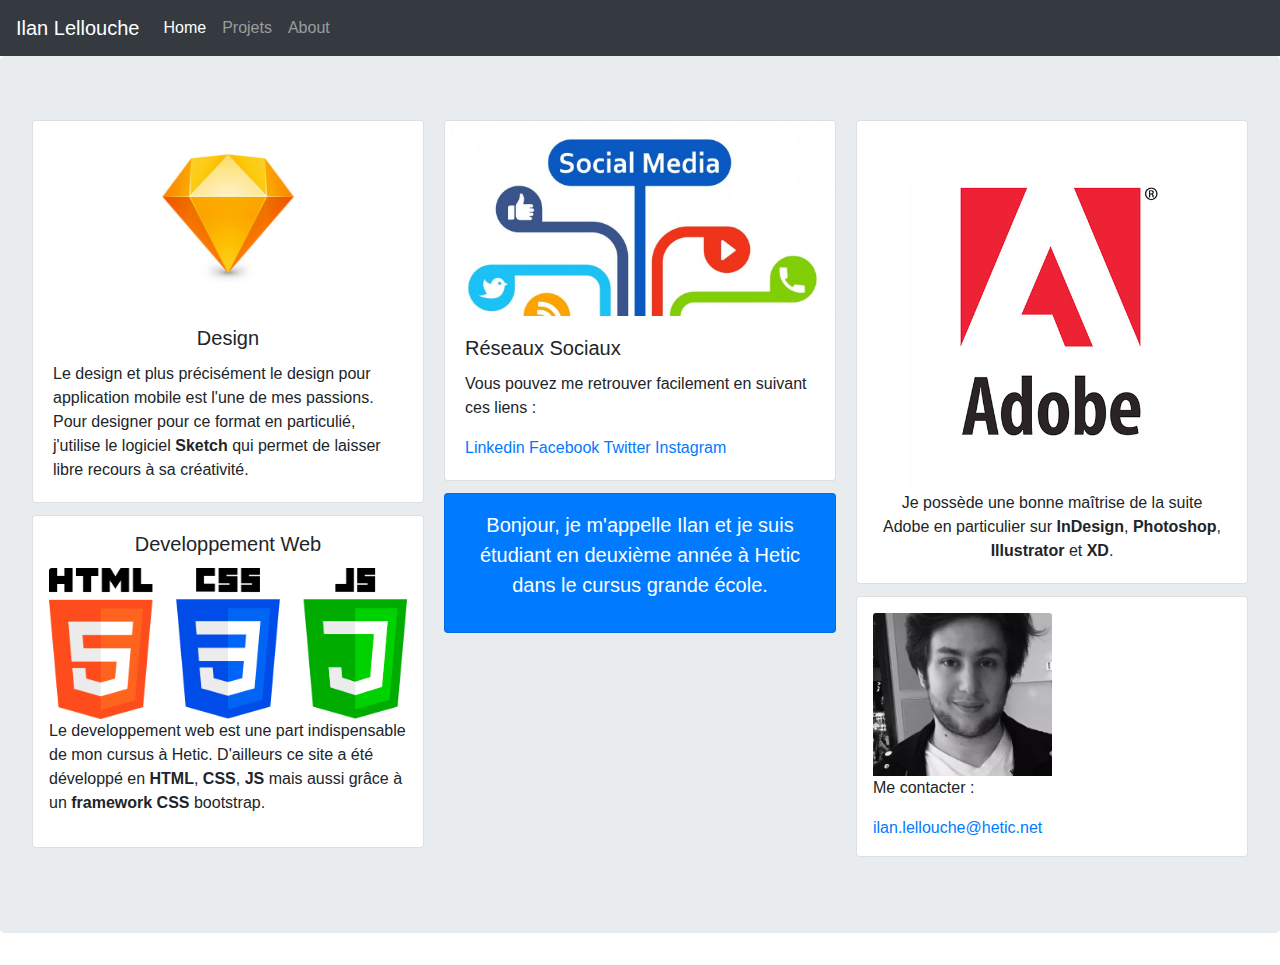
<file: pages/about.html>
<!doctype html>
<html lang="en">
  <head>
    <meta charset="utf-8">
    <meta name="viewport" content="width=device-width, initial-scale=1, shrink-to-fit=no">
    <link rel="stylesheet" href="https://stackpath.bootstrapcdn.com/bootstrap/4.3.1/css/bootstrap.min.css" integrity="sha384-ggOyR0iXCbMQv3Xipma34MD+dH/1fQ784/j6cY/iJTQUOhcWr7x9JvoRxT2MZw1T" crossorigin="anonymous">
    <title>Portfolio</title>
  </head>
  <body>
      <!-- navbar -->
      <nav class="navbar navbar-expand-lg navbar-dark bg-dark">
          <a class="navbar-brand" href="#">Ilan Lellouche</a>
          <button class="navbar-toggler" type="button" data-toggle="collapse" data-target="#navbarNav" aria-controls="navbarNav" aria-expanded="false" aria-label="Toggle navigation">
            <span class="navbar-toggler-icon"></span>
          </button>
          <div class="collapse navbar-collapse" id="navbarNav">
            <ul class="navbar-nav">
              <li class="nav-item active">
                <a class="nav-link" href="../index.html">Home <span class="sr-only">(current)</span></a>
              </li>
              <li class="nav-item">
                <a class="nav-link" href="projects.html">Projets</a>
              </li>
              <li class="nav-item">
                <a class="nav-link" href="#">About</a>
              </li>
            </ul>
          </div>
        </nav>
        <!-- content page about -->
        <div class="container-fluid d-flex jumbotron">
            <div class="card-columns">
                    <div class="card">
                        <img class="card-img-top" src="../assets/images/sketch.jpg" alt="sketch image">
                        <div class="card-body">
                        <h5 class="card-title d-flex justify-content-center">Design</h5>
                        <p class="card-text">Le design et plus précisément le design pour application mobile est l'une de mes passions. Pour designer pour ce format en particulié, j'utilise le logiciel <strong>Sketch</strong> qui permet de laisser libre recours à sa créativité.</p>
                        </div>
                    </div>
                    <div class="card p-3">
                            <h5 class="card-title d-flex justify-content-center">Developpement Web</h5>
                            <img class="card-img-top" src="../assets/images/logo_code.png" alt="code logo">
                            <p>Le developpement web est une part indispensable de mon cursus à Hetic. D'ailleurs ce site a été développé en <strong>HTML</strong>, <strong>CSS</strong>, <strong>JS</strong> mais aussi grâce à un <strong>framework CSS</strong> bootstrap.</p>
                    </div>
                    <div class="card">
                        <img class="card-img-top" src="../assets/images/reseaux.jpg" alt="social network">
                        <div class="card-body">
                        <h5 class="card-title">Réseaux Sociaux</h5>
                        <p class="card-text">Vous pouvez me retrouver facilement en suivant ces liens : </p>
                        <a href="https://www.linkedin.com/in/ilan-lellouche-7a4735135/"> Linkedin</a>
                        <a href="https://www.facebook.com/ilan.lellouche.5"> Facebook</a>
                        <a href="https://twitter.com/ilan365"> Twitter</a>
                        <a href="https://www.instagram.com/ilan_lellouche/"> Instagram</a>
                        </div>
                    </div>
                    <div class="card bg-primary text-white text-center p-3">
                        <blockquote class="blockquote mb-0">
                        <p>Bonjour, je m'appelle Ilan et je suis étudiant en deuxième année à Hetic dans le cursus grande école.</p>
                        </blockquote>
                    </div>
                    <div class="card text-center">
                        <div class="card-body">
                        <img class="card-img" src="../assets/images/adobe.png" alt="adobe logo">
                        <p class="card-text">Je possède une bonne maîtrise de la suite Adobe en particulier sur <strong>InDesign</strong>, <strong>Photoshop</strong>, <strong>Illustrator</strong> et <strong>XD</strong>.</p>
                        </div>
                    </div>
                    <div class="card p-3 text-right w-100">
                        <img class="card-img-top d-flex justify-content-center w-50" src="../assets/images/ilan_lellouche.png" alt="picture">
                        <p class="d-flex"> Me contacter :</p>
                        <a href="mailto:ilan.lellouche@hetic.net" class="d-flex">ilan.lellouche@hetic.net</a>
                    </div>
              </div>
            </div>
          </div>
       
  <script src="https://code.jquery.com/jquery-3.3.1.slim.min.js" integrity="sha384-q8i/X+965DzO0rT7abK41JStQIAqVgRVzpbzo5smXKp4YfRvH+8abtTE1Pi6jizo" crossorigin="anonymous"></script>
  <script src="https://cdnjs.cloudflare.com/ajax/libs/popper.js/1.14.7/umd/popper.min.js" integrity="sha384-UO2eT0CpHqdSJQ6hJty5KVphtPhzWj9WO1clHTMGa3JDZwrnQq4sF86dIHNDz0W1" crossorigin="anonymous"></script>
  <script src="https://stackpath.bootstrapcdn.com/bootstrap/4.3.1/js/bootstrap.min.js" integrity="sha384-JjSmVgyd0p3pXB1rRibZUAYoIIy6OrQ6VrjIEaFf/nJGzIxFDsf4x0xIM+B07jRM" crossorigin="anonymous"></script>
  </body>
</html>
</file>
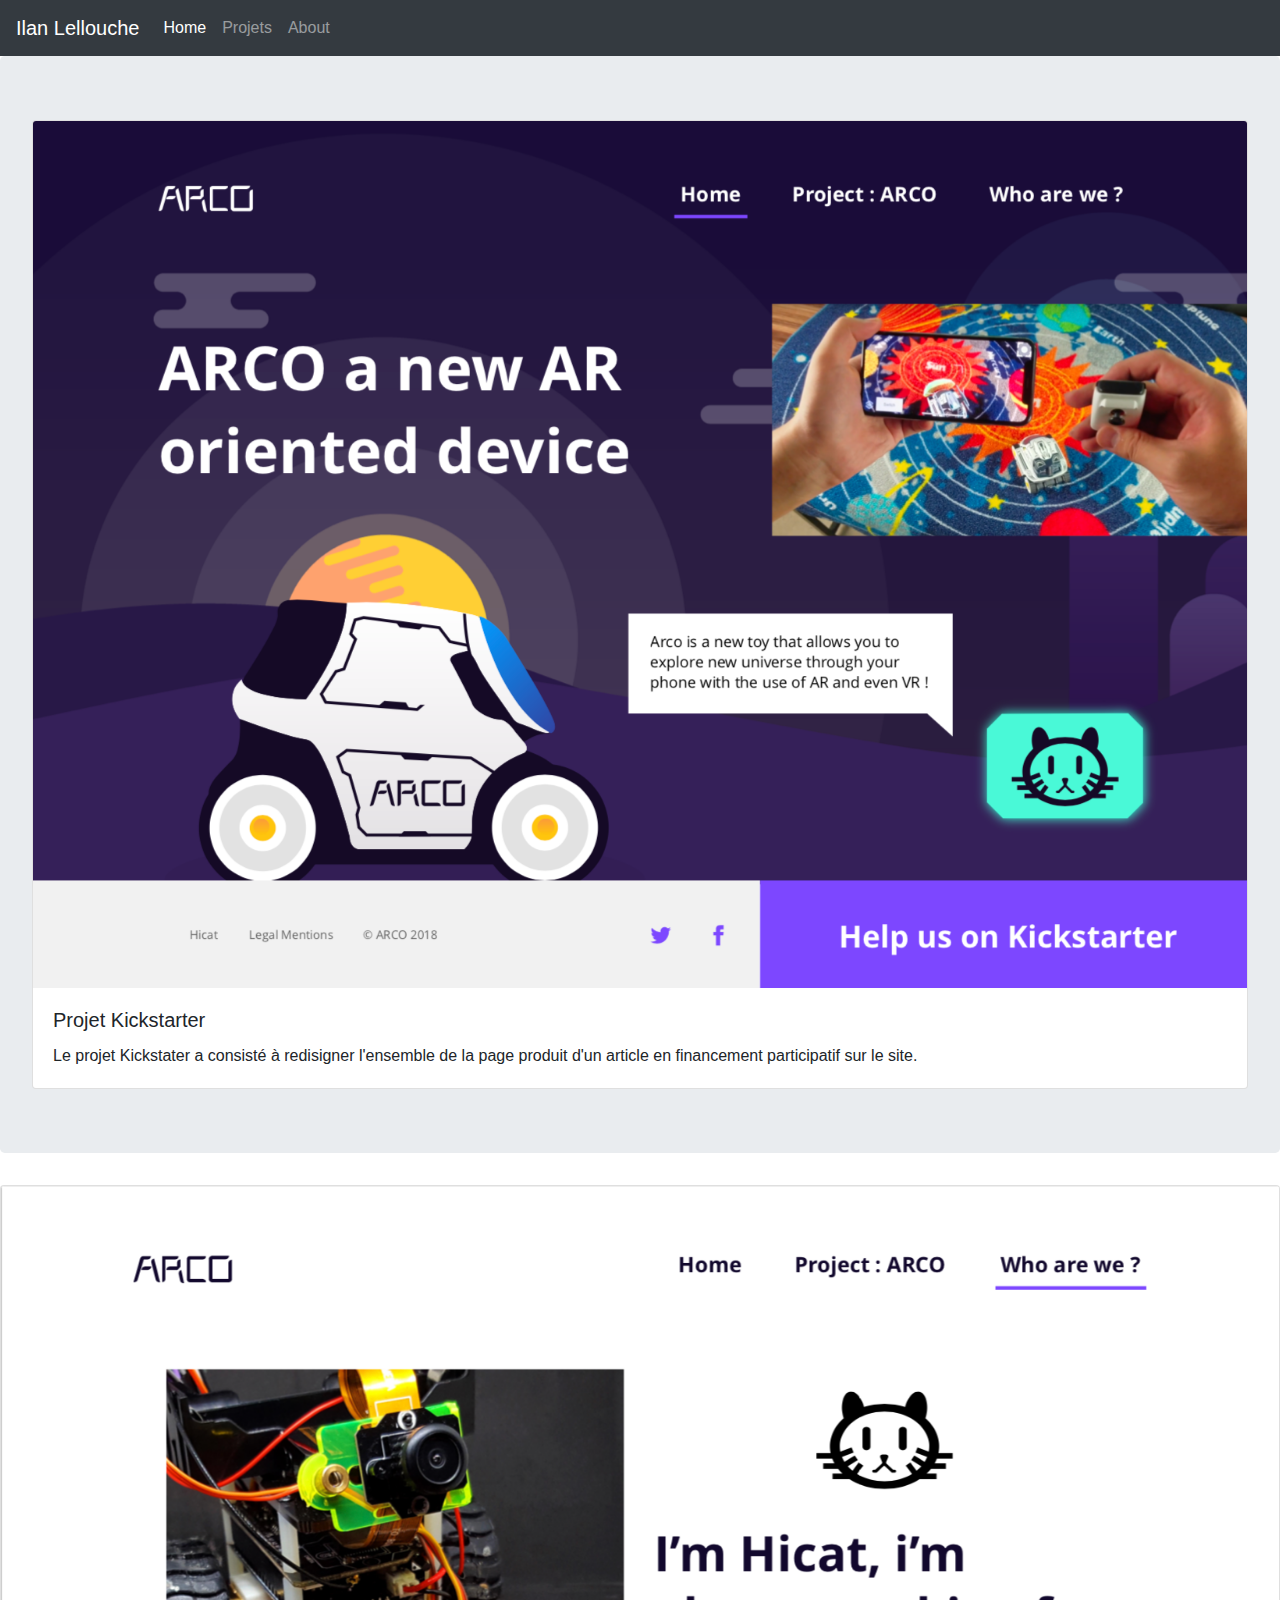
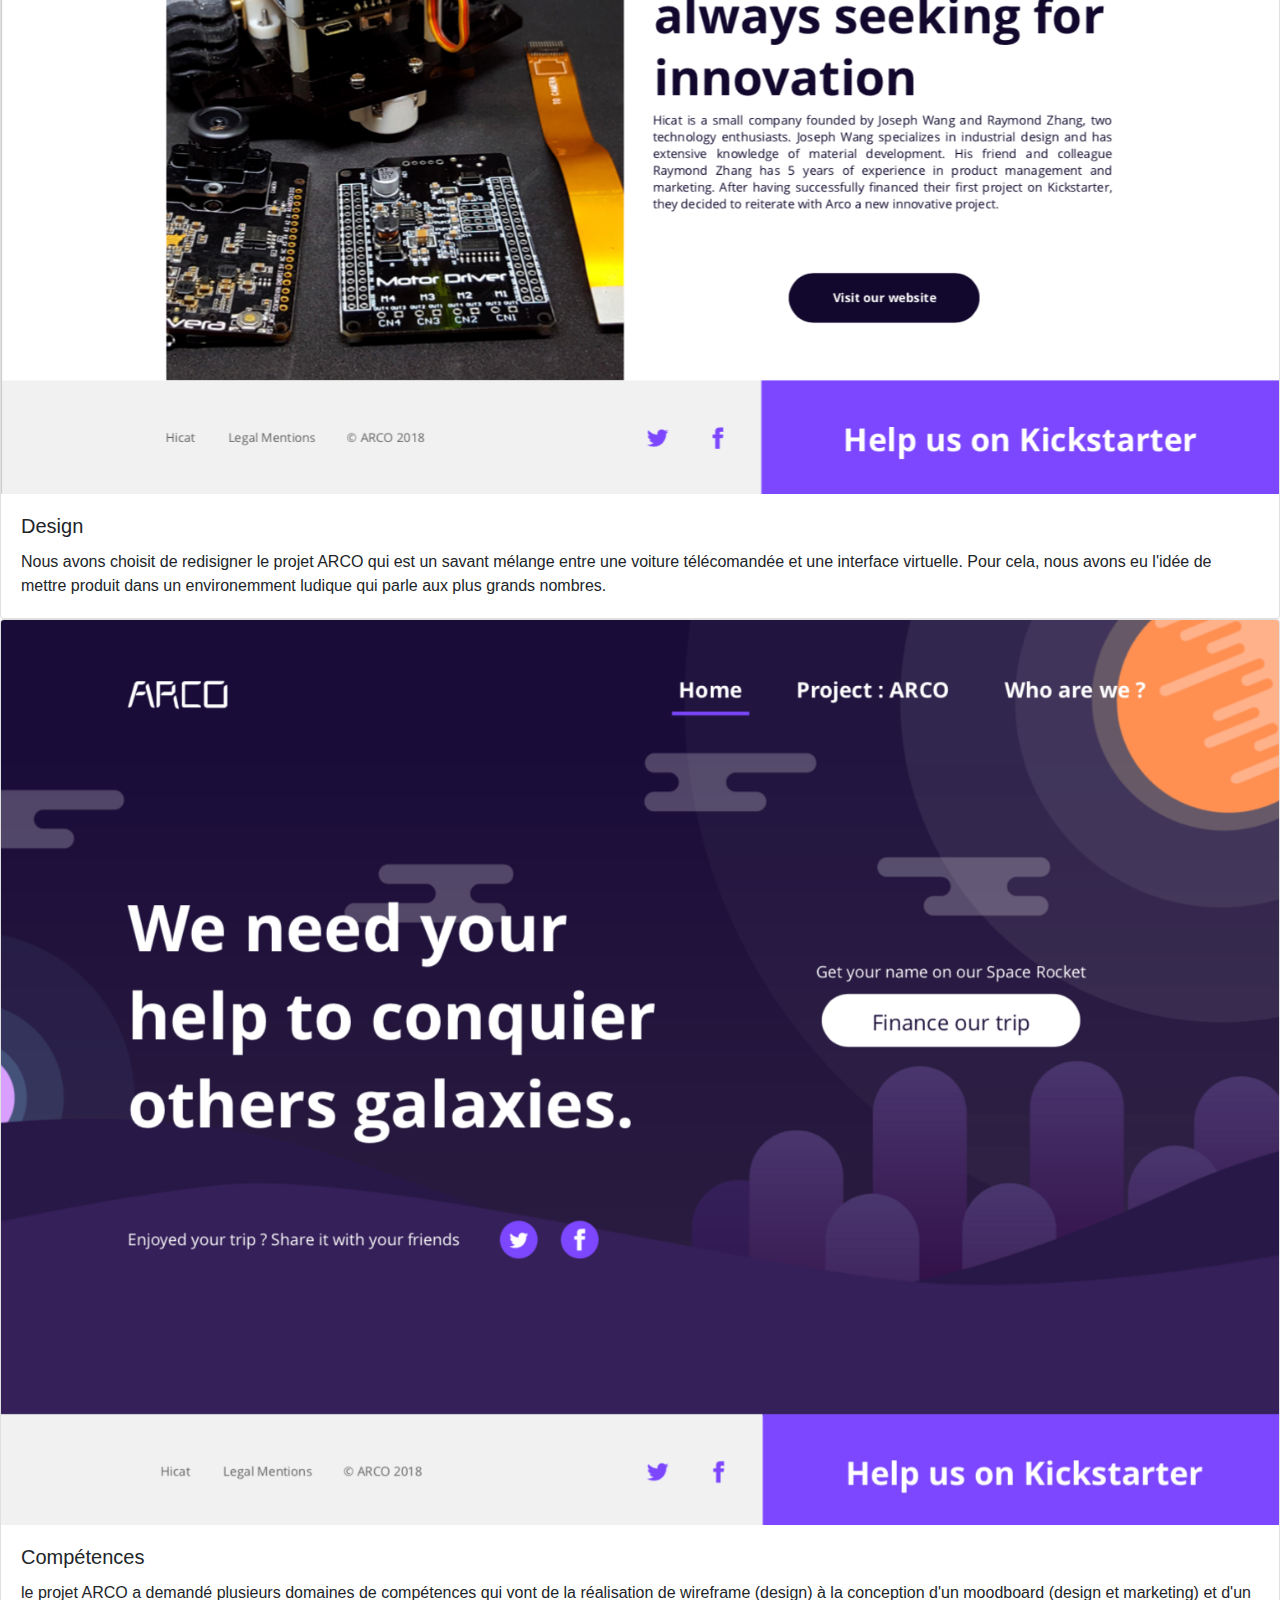
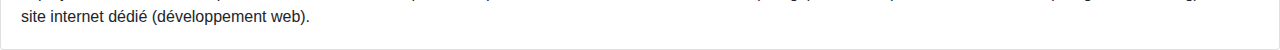
<file: pages/kickstarter.html>
<!doctype html>
<html lang="en">
  <head>
    <meta charset="utf-8">
    <meta name="viewport" content="width=device-width, initial-scale=1, shrink-to-fit=no">
    <link rel="stylesheet" href="https://stackpath.bootstrapcdn.com/bootstrap/4.3.1/css/bootstrap.min.css" integrity="sha384-ggOyR0iXCbMQv3Xipma34MD+dH/1fQ784/j6cY/iJTQUOhcWr7x9JvoRxT2MZw1T" crossorigin="anonymous">
    <title>Portfolio</title>
  </head>
  <body>
      <!-- navbar -->
      <nav class="navbar navbar-expand-lg navbar-dark bg-dark">
          <a class="navbar-brand" href="#">Ilan Lellouche</a>
          <button class="navbar-toggler" type="button" data-toggle="collapse" data-target="#navbarNav" aria-controls="navbarNav" aria-expanded="false" aria-label="Toggle navigation">
            <span class="navbar-toggler-icon"></span>
          </button>
          <div class="collapse navbar-collapse" id="navbarNav">
            <ul class="navbar-nav">
              <li class="nav-item active">
                <a class="nav-link" href="../index.html">Home <span class="sr-only">(current)</span></a>
              </li>
              <li class="nav-item">
                <a class="nav-link" href="projects.html">Projets</a>
              </li>
              <li class="nav-item">
                <a class="nav-link" href="about.html">About</a>
              </li>
            </ul>
          </div>
        </nav>
          <!-- content page kickstarter -->
          <div class="card-group d-block jumbotron">
            <div class="card">
              <img class="card-img-top" src="../assets/images/kickstarter1.png" alt="Card image cap">
              <div class="card-body">
                <h5 class="card-title">Projet Kickstarter</h5>
                <p class="card-text">Le projet Kickstater a consisté à redisigner l'ensemble de la page produit d'un article en financement participatif sur le site. </p>
              </div>
              </div>
            </div>
            <div class="card">
              <img class="card-img-top" src="../assets/images/kickstarter2.png" alt="Card image cap">
              <div class="card-body">
                <h5 class="card-title">Design</h5>
                <p class="card-text">Nous avons choisit de redisigner le projet ARCO qui est un savant mélange entre une voiture télécomandée et une interface virtuelle. Pour cela, nous avons eu l'idée de mettre produit dans un environemment ludique qui parle aux plus grands nombres.</p>
              </div>
              </div>
            </div>
            <div class="card">
              <img class="card-img-top" src="../assets/images/kickstarter3.png" alt="Card image cap">
              <div class="card-body">
                <h5 class="card-title">Compétences</h5>
                <p class="card-text">le projet ARCO a demandé plusieurs domaines de compétences qui vont de la réalisation de wireframe (design) à la conception d'un moodboard (design et marketing) et d'un site internet dédié (développement web).</p>
              </div>
              </div>
            </div>

    
<script src="https://code.jquery.com/jquery-3.3.1.slim.min.js" integrity="sha384-q8i/X+965DzO0rT7abK41JStQIAqVgRVzpbzo5smXKp4YfRvH+8abtTE1Pi6jizo" crossorigin="anonymous"></script>
<script src="https://cdnjs.cloudflare.com/ajax/libs/popper.js/1.14.7/umd/popper.min.js" integrity="sha384-UO2eT0CpHqdSJQ6hJty5KVphtPhzWj9WO1clHTMGa3JDZwrnQq4sF86dIHNDz0W1" crossorigin="anonymous"></script>
<script src="https://stackpath.bootstrapcdn.com/bootstrap/4.3.1/js/bootstrap.min.js" integrity="sha384-JjSmVgyd0p3pXB1rRibZUAYoIIy6OrQ6VrjIEaFf/nJGzIxFDsf4x0xIM+B07jRM" crossorigin="anonymous"></script>
  </body>
</html>
</file>
